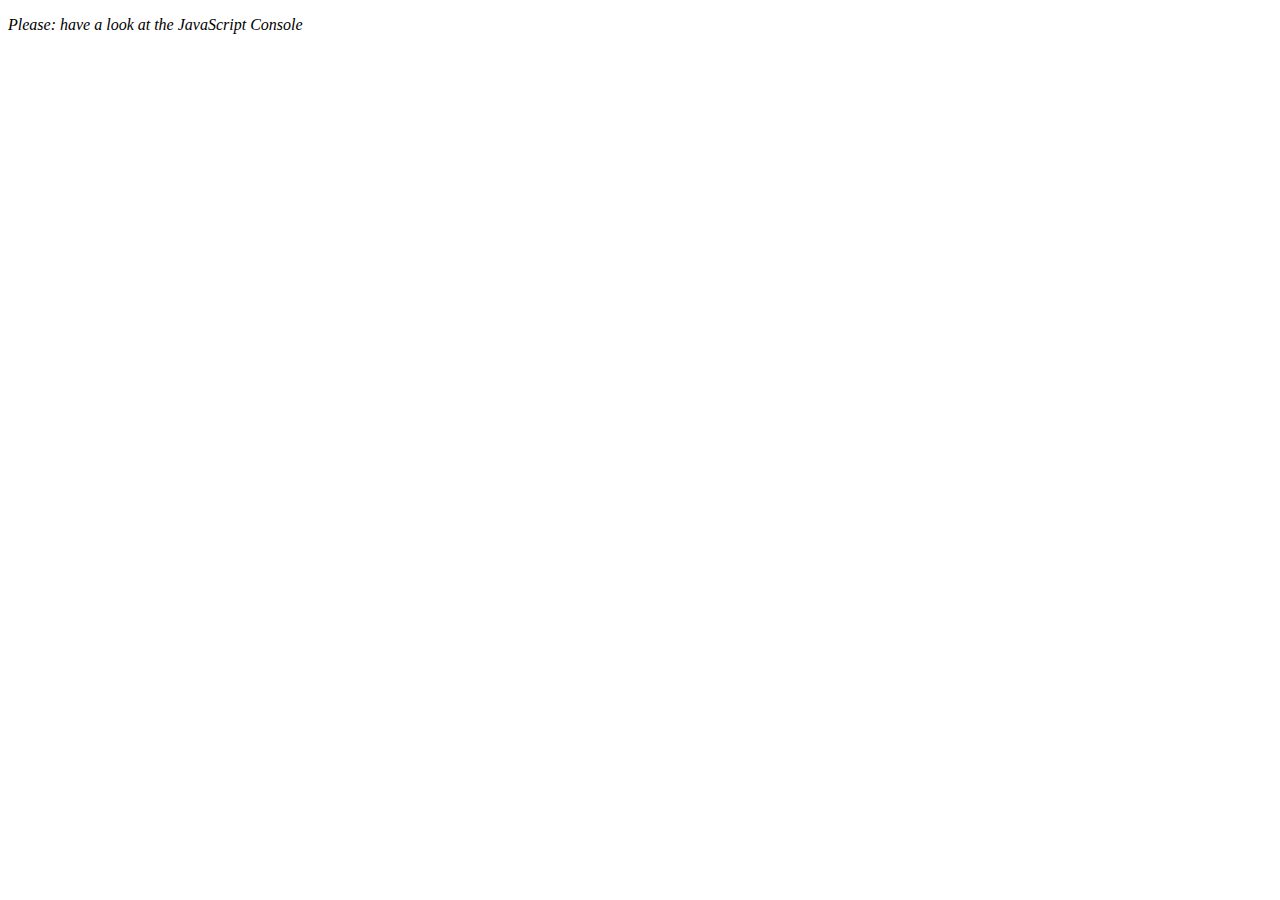
<file: Array cardio 1/index.html>
<!DOCTYPE html>
<html lang="en">

<head>
    <meta charset="UTF-8">
    <title>Array Cardio 💪</title>
    <link rel="icon" href="https://fav.farm/🔥" />
</head>

<body>
    <p><em>Please: have a look at the JavaScript Console</em></p>
    <script>
        // Get your shorts on - this is an array workout!
        // ## Array Cardio Day 1

        // Some data we can work with

        const inventors = [
            { first: 'Albert', last: 'Einstein', year: 1879, passed: 1955 },
            { first: 'Isaac', last: 'Newton', year: 1643, passed: 1727 },
            { first: 'Galileo', last: 'Galilei', year: 1564, passed: 1642 },
            { first: 'Marie', last: 'Curie', year: 1867, passed: 1934 },
            { first: 'Johannes', last: 'Kepler', year: 1571, passed: 1630 },
            { first: 'Nicolaus', last: 'Copernicus', year: 1473, passed: 1543 },
            { first: 'Max', last: 'Planck', year: 1858, passed: 1947 },
            { first: 'Katherine', last: 'Blodgett', year: 1898, passed: 1979 },
            { first: 'Ada', last: 'Lovelace', year: 1815, passed: 1852 },
            { first: 'Sarah E.', last: 'Goode', year: 1855, passed: 1905 },
            { first: 'Lise', last: 'Meitner', year: 1878, passed: 1968 },
            { first: 'Hanna', last: 'Hammarström', year: 1829, passed: 1909 }
        ];

        const people = [
            'Bernhard, Sandra', 'Bethea, Erin', 'Becker, Carl', 'Bentsen, Lloyd', 'Beckett, Samuel', 'Blake, William', 'Berger, Ric', 'Beddoes, Mick', 'Beethoven, Ludwig',
            'Belloc, Hilaire', 'Begin, Menachem', 'Bellow, Saul', 'Benchley, Robert', 'Blair, Robert', 'Benenson, Peter', 'Benjamin, Walter', 'Berlin, Irving',
            'Benn, Tony', 'Benson, Leana', 'Bent, Silas', 'Berle, Milton', 'Berry, Halle', 'Biko, Steve', 'Beck, Glenn', 'Bergman, Ingmar', 'Black, Elk', 'Berio, Luciano',
            'Berne, Eric', 'Berra, Yogi', 'Berry, Wendell', 'Bevan, Aneurin', 'Ben-Gurion, David', 'Bevel, Ken', 'Biden, Joseph', 'Bennington, Chester', 'Bierce, Ambrose',
            'Billings, Josh', 'Birrell, Augustine', 'Blair, Tony', 'Beecher, Henry', 'Biondo, Frank'
        ];

        // Array.prototype.filter()
        // 1. Filter the list of inventors for those who were born in the 1500's
        // USING ARROW FUNCTION
        const fifteen = inventors.filter(inventor => (inventor.year >= 1500 && inventor.year < 1600)  //In this the filter will scan the data and give us what we are searching for the data.
        )
        console.table(fifteen);
        //USING NORMAL FUNCTION
        //     const fifteen = inventors.filter(function(inventor){    //In this the filter will scan the data and give us what we are searching for the data.
        //     if(inventor.year >= 1500 && inventor.year < 1600){
        //         return true; 
        //     }
        // })
        // console.table(fifteen); //table is used to show data in tabular form



        // Array.prototype.map()
        // 2. Give us an array of the inventors first and last names
        const fullNames = inventors.map(inventor => `${inventor.first} ${inventor.last}`);
        console.log(fullNames);



        // method 1
        // Array.prototype.sort()
        // 3. Sort the inventors by birthdate, oldest to youngest
        // const ordered = inventors.sort(function(a, b){
        //     if(a.year > b.year){
        //         return 1;
        //     } else {
        //         return -1;
        //     }
        // });
        // console.table(ordered);
        // method 2
        const ordered = inventors.sort((a, b) => a.year > b.year ? 1 : -1); //using ternary operator
        console.table(ordered);


        // Array.prototype.reduce()
        // 4. How many years did all the inventors live all together?
        
        // method 1
        // var totalYears = 0;

        // for (var i = 0; i < inventors.length; i++ ){
        //     totalYears += inventors[i].year //(+= is shord hand to add values)
        // }
        // console.log(totalYears);
        
        //method 2
        const totalYears = inventors.reduce((total, inventor) => {
            return total + (inventor.passed - inventor.year);
        }, 0);

        console.log(totalYears);

        // 5. Sort the inventors by years lived
        const oldest = inventors.sort(function (a, b) {
            const lastInventor = a.passed - a.year;
            const nextInventor = b.passed - b.year;
            return lastInventor > nextInventor ? -1 : 1;//using ternary operator
        });
        console.table(oldest);
        // 6. create a list of Boulevards in Paris that contain 'de' anywhere in the name
        // https://en.wikipedia.org/ wiki/Category:Boulevards_in_Paris
// const category = document.querySelector('.mw-category')
// const links = Array.from(category.querySelectorAll('a'))
// const de = links 
//               .map(link => link.textContent)
//               .filter(streetName => streetName.includes('de'));

        // 7. sort Exercise
        // Sort the people alphabetically by last name
        const alpha = people.sort((lastOne, nextOne) => {
            const [aLast, aFirst] = lastOne.split(', ');
            const [bLast, bFirst] = nextOne.split(', ');
            return aLast > bLast ? 1 : -1;
        })
        console.log(alpha)

        // 8. Reduce Exercise
        // Sum up the instances of each of these
        const data = ['car', 'car', 'truck', 'truck', 'bike', 'walk', 'car', 'van', 'bike', 'walk', 'car', 'van', 'car', 'truck'];


        const transportation = data.reduce(function(obj, item){
            if(!obj[item]){
                obj[item] = 0;
            }
            obj[item]++;
            return obj;
        }, {});
        console.log(transportation);
    </script>
</body>

</html>
</file>
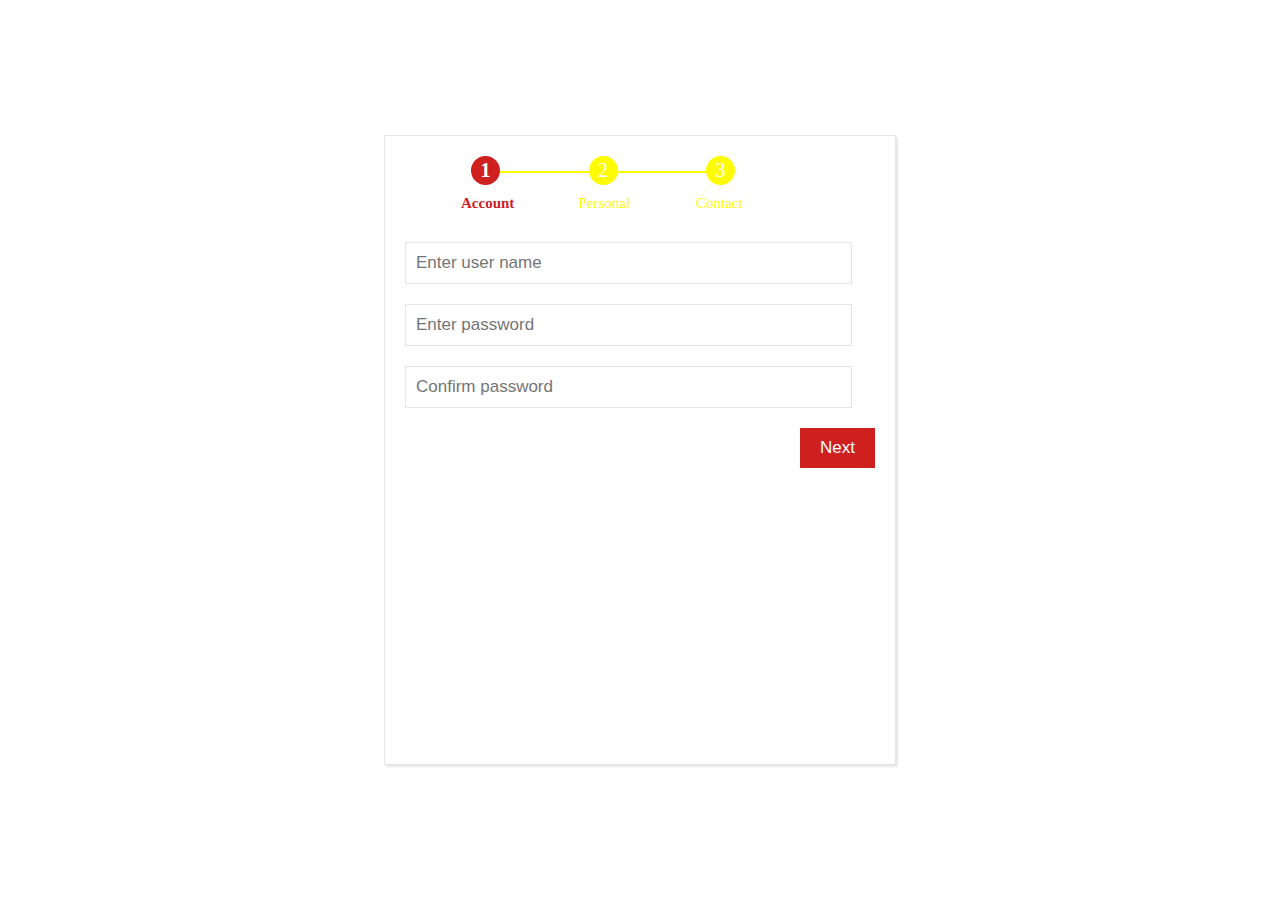
<file: Multi Step Form/index.html>
<!DOCTYPE html>
<html lang="en">

<head>
    <meta charset="UTF-8">
    <meta name="viewport" content="width=device-width, initial-scale=1.0">
    <title>Document</title>
    <link rel="stylesheet" href="style.css">
    <script src="script.js"></script>
    <!-- <link rel="stylesheet" href="script.js"> -->
</head>

<body onload="showTab(current);">
    <!-- <h1>Creating Multi step form using js</h1 -->
    <div id="container" class="container">
        <form action="" id="regForm">
            <ul id="progress">
                <li class="active" id="account">Account</li>
                <li id="personal">Personal</li>
                <li id="contact">Contact</li>
            </ul>
            <div class="tab">
                <input type="text" name="uname" placeholder="Enter user name" oninput="this.className=''" id="">
                <input type="password" name="uname" placeholder="Enter password" oninput="this.className=''" id="">
                <input type="password" name="uname" placeholder="Confirm password" oninput="this.className=''" id="">
            </div>
            <div class="tab">
                <input type="text" name="fname" placeholder="Enter first name" oninput="this.className=''" id="">
                <input type="text" name="lname" placeholder="Enter your lastname" oninput="this.className=''" id="">
                <input type="text" name="dob" placeholder="Date of Birth" oninput="this.className=''" id="">
            </div>
            <div class="tab">
                <input type="text" name="addr" placeholder="Enter Address" oninput="this.className=''" id="">
                <input type="email" name="email" placeholder="Enter email" oninput="this.className=''" id="">
                <input type="number" name="mob" placeholder="Enter mobile no" oninput="this.className=''" id="">
            </div>
            <div style="overflow: hidden;">
                <div style="float: right;">
                    <button onclick="nextPrev(-1);" type="button" id="prev">Previous</button>
                    <button onclick="nextPrev(1);" type="button" id="next">Next</button>
                    <!-- id="submitBtn" onclick="submitForm()" -->
                </div>
        </form>
    </div>
</body>

</html>
</file>
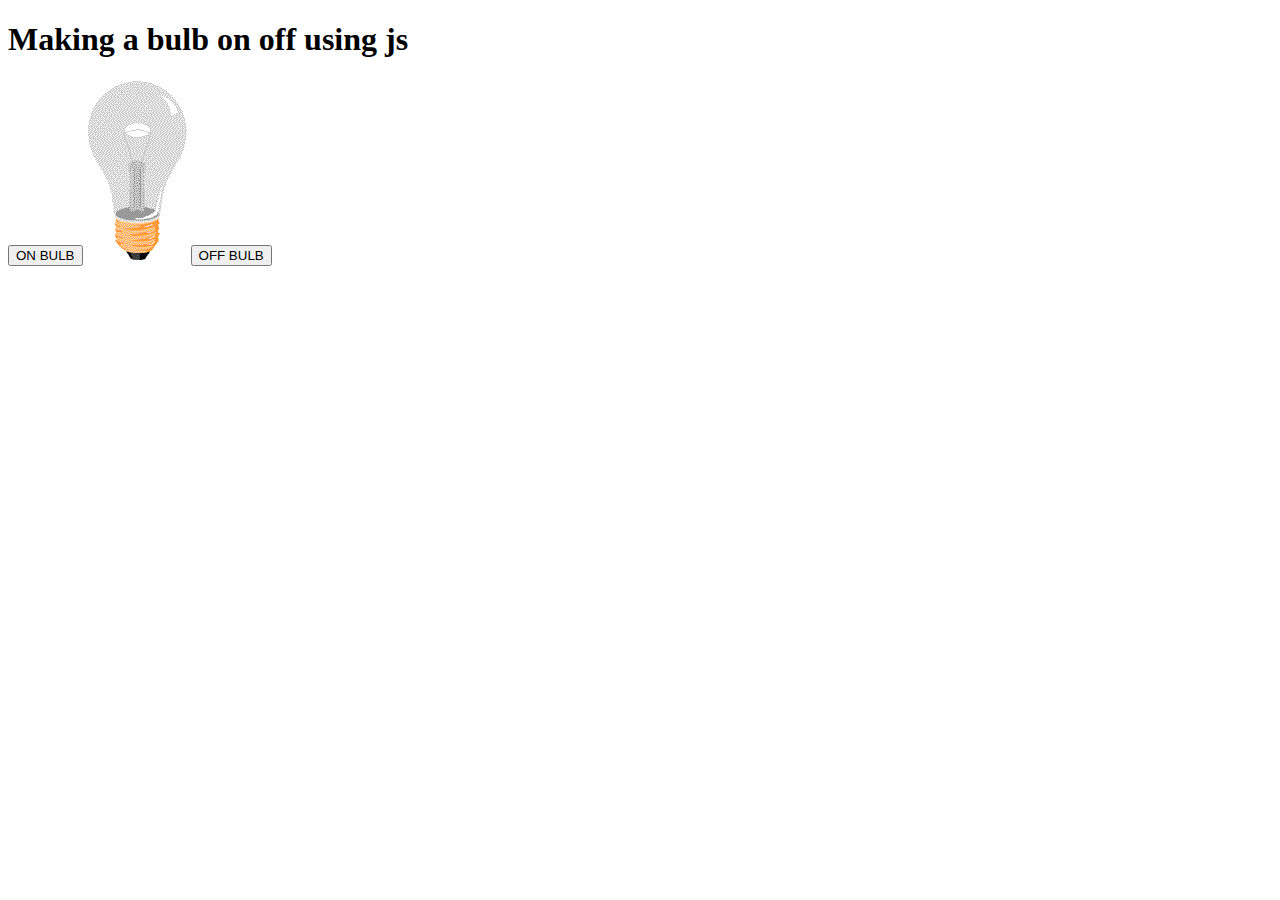
<file: bulb/index2.html>
<!DOCTYPE html>
<html lang="en">

<head>
    <meta charset="UTF-8">
    <meta name="viewport" content="width=device-width, initial-scale=1.0">
    <title>Document</title>
</head>

<body>
    <h1>Making a bulb on off using js</h1>
<!-- 1st way
<button onclick="document.getElementById('myImage').src='pic_bulbon.gif'">Turn on the light</button>

<img id="myImage" src="pic_bulboff.gif" style="width:100px">

<button onclick="document.getElementById('myImage').src='pic_bulboff.gif'">Turn off the light</button> -->

<!-- 2nd way -->

    <button type="button" class="btn" onclick="onbulb()">ON BULB</button>
    <img src="pic_bulboff.gif" id="myimg" alt="">
    <button type="button" class="btn" onclick="offbulb()">OFF BULB</button>
    <script>
        onbulb = () => {
            document.getElementById('myimg').src='pic_bulbon.gif'
        }

        offbulb = () => {
            document.getElementById('myimg').src='pic_bulboff.gif'
        }
    </script>

</body>

</html>
</file>
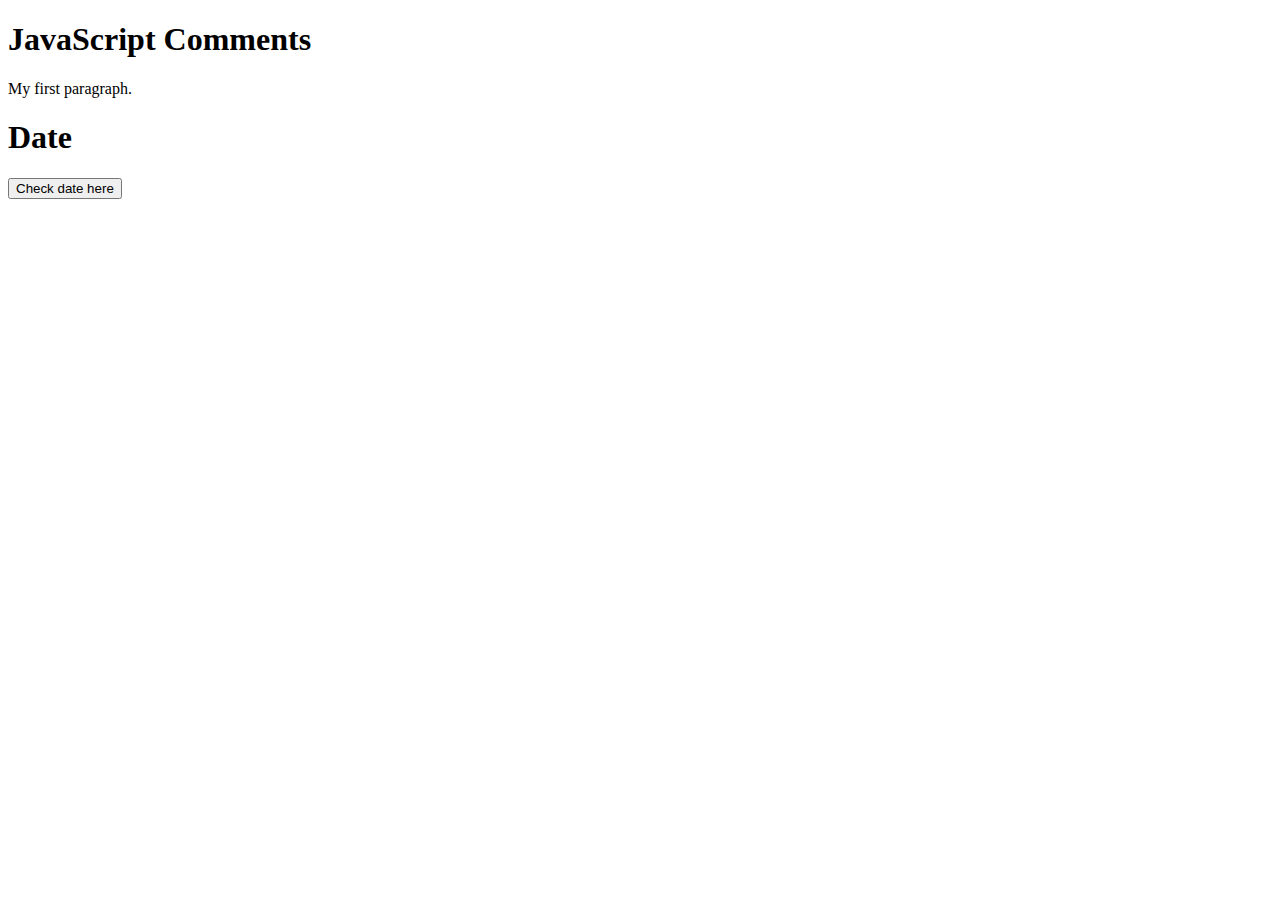
<file: date/index1.html>
<!DOCTYPE html>
<html lang="en">

<head>
    <meta charset="UTF-8">
    <meta name="viewport" content="width=device-width, initial-scale=1.0">
    <title>Document</title>
</head>

<body>

    <h1 id="myH"></h1>
    <p id="myP"></p>

    <h1>Date</h1>
    <!-- 1st way -->
    <!-- 
    <button type="button"
onclick="document.getElementById('demo').innerHTML = Date()">
Click me to display Date and Time.</button> -->

    <button class="btn" type="button" onclick="myFunction()">Check date here</button>
    <p id="demo"></p>

    <script>
        // 2nd way
        // function myFunction() {
        //     document.getElementById('demo').innerHTML = Date();

        // }
        // 3rd way
        myFunction = () =>{
        setInterval(function() {
        // myFunction = () => {
            document.getElementById('demo').innerHTML = Date();
        // }
       }, 1000);
    }

        // Change heading:
        document.getElementById("myH").innerHTML = "JavaScript Comments";
        // Change paragraph:
        document.getElementById("myP").innerHTML = "My first paragraph.";

    </script>
</body>

</html>
</file>
<file: Multi Step Form/style.css>
*,
html {
    margin: 0;
    padding: 0;
    box-sizing: border-box;

}

body {
    margin: auto;
    padding: 0;
}

.container {
    position: absolute;
    top: 50%;
    left: 50%;
    transform: translate(-50%, -50%);
    width: 40%;
    height: 70%;
    padding: 20px;
    border: thin solid rgba(0, 0, 0, .1);
    box-shadow: 2px 2px 2px rgba(0, 0, 0, .1);
}

#progress {
    width: 100%;
    margin-bottom: 30px;
    margin-left: 56px;
    overflow: hidden;
    color: #FFFC00;
}

#progress .active {
    color: #CD201F;
    font-weight: 900;
}

#progress li {
    list-style-type: none;
    font-size: 15px;
    width: 25%;
    float: left;
    position: relative;
    font-weight: 100;
}

#progress #account::before {
    content: '1';
}

#progress #personal::before {
    content: '2';
}

#progress #contact::before {
    content: '3';
}

#progress li::before {
    width: 25px;
    height: 25px;
    line-height: 25px;
    display: block;
    font-size: 20px;
    color: #FFF;
    background: #FFFC00;
    border-radius: 50%;
    margin: 0 auto 10px 10px;
    padding: 2px;
    text-align: center;
}

#progress li::after {
    content: '';
    width: 80%;
    height: 2px;
    background: #FFFC00;
    position: absolute;
    left: -67%;
    top: 15px;
    z-index: -1;
}


#progress li:first-child::after {
    content: none;
}

#progress li.active::before {
    background: #CD201F;
    font-weight: 900;
}

#progress li.active::after {
    background: #CD201F;
    font-weight: 900;
}

.tab {
    display: none;
}

input {
    padding: 10px;
    width: 95%;
    font-size: 17px;
    outline: none;
    border: thin solid rgba(0, 0, 0, .1);
    margin-bottom: 20px;
}

input.invalid {
    background: #FFF;
}

button {
    background: #CD201F;
    color: #FFF;
    border: none;
    padding: 10px 20px;
    font-size: 17px;
}
</file>
